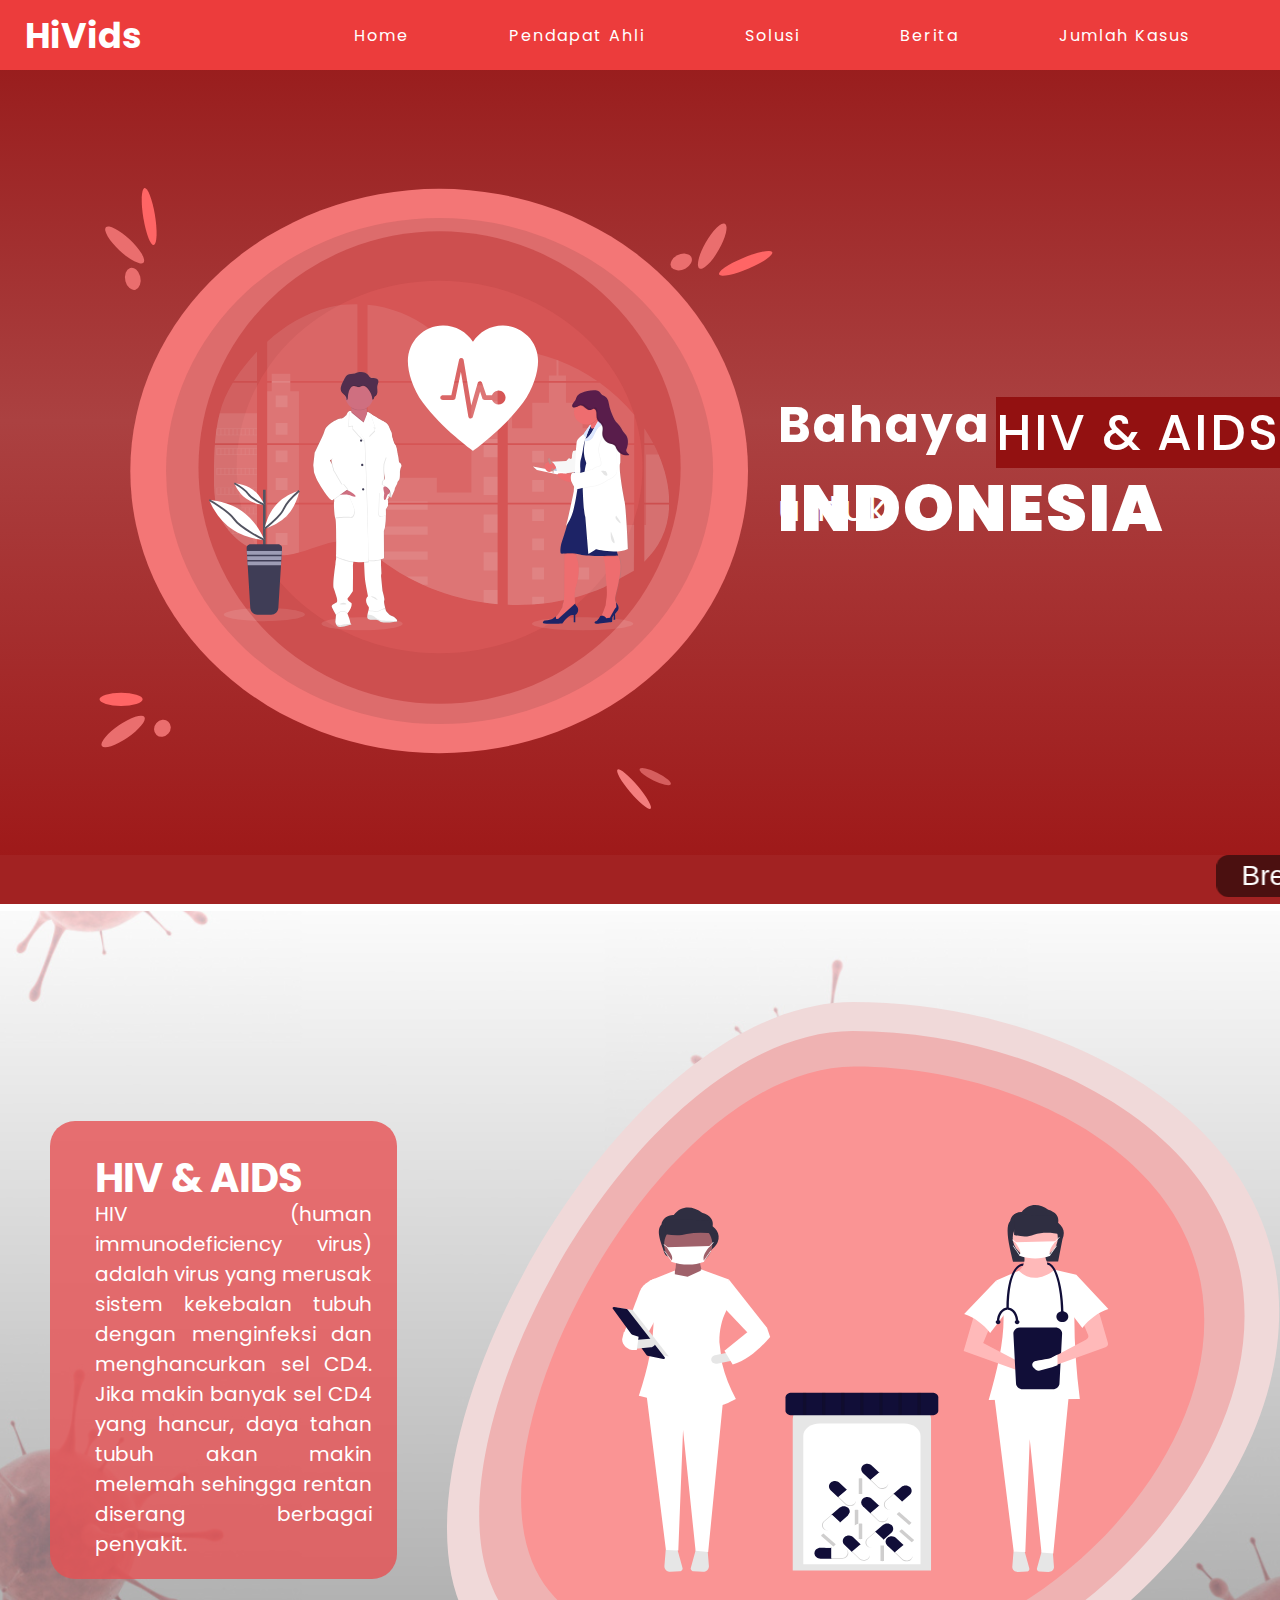
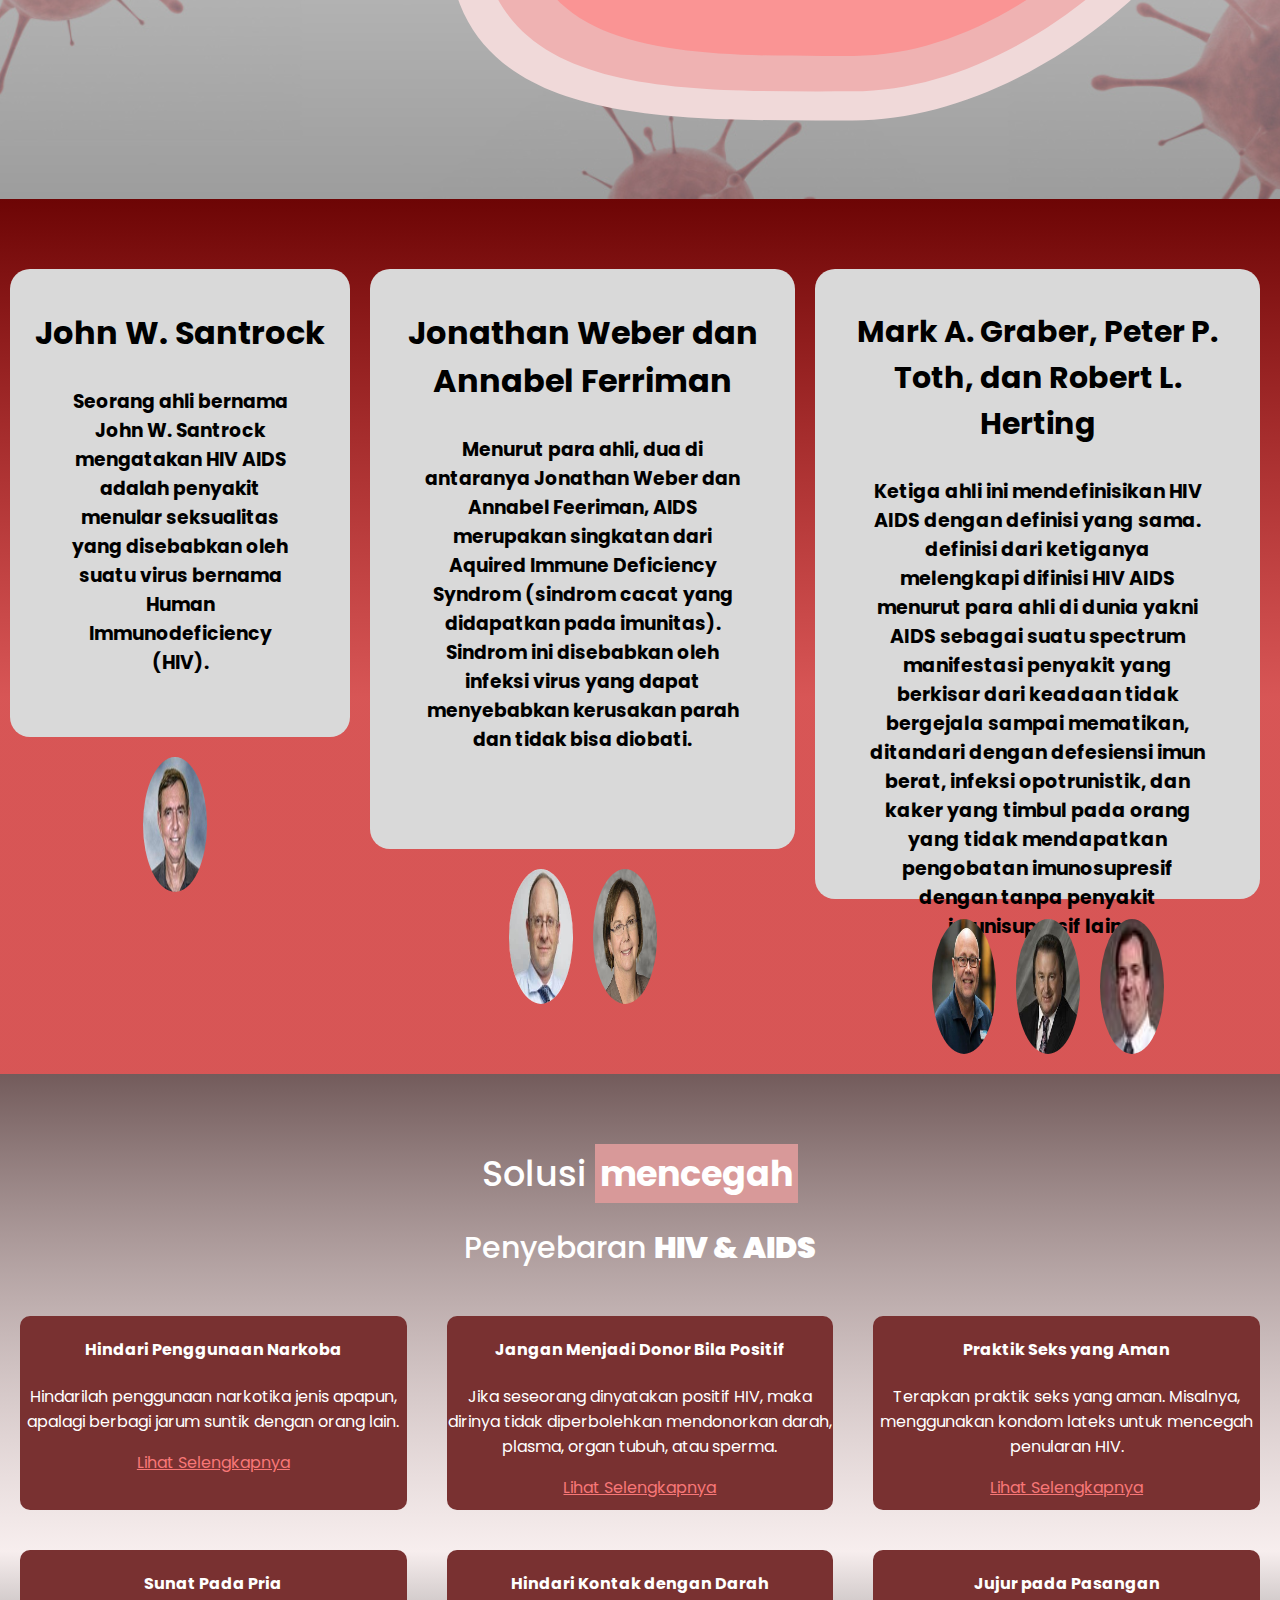
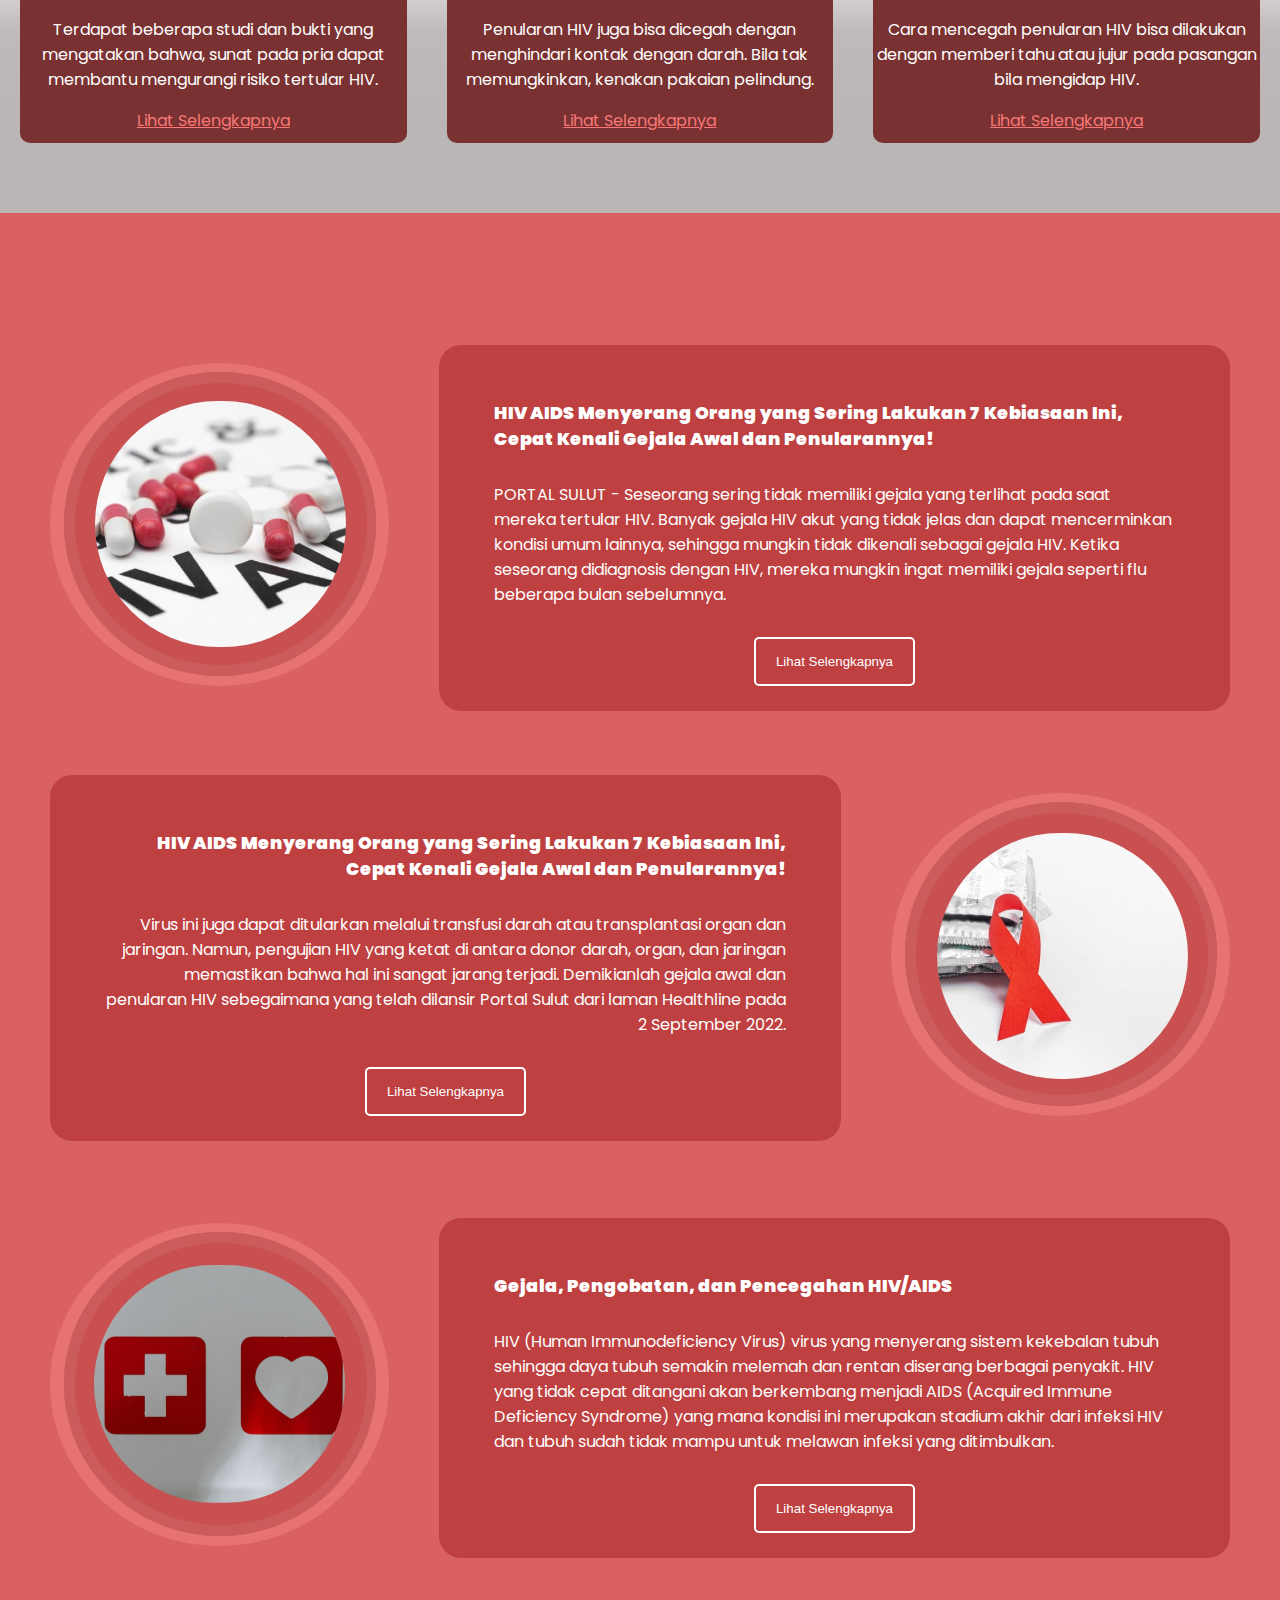
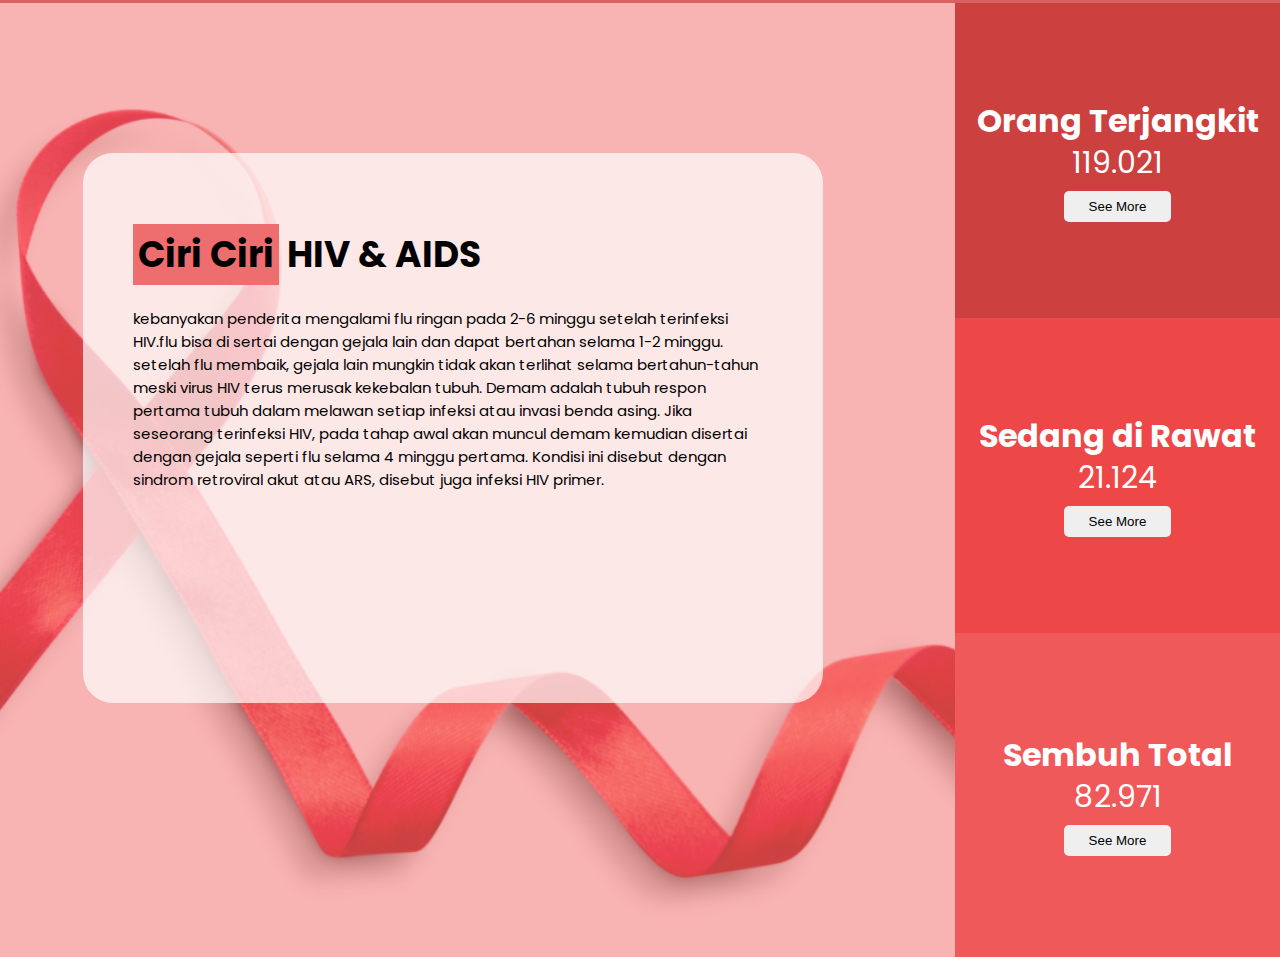
<file: index.html>
<!DOCTYPE html>
<html lang="en">
  <head>
    <meta charset="UTF-8" />
    <meta http-equiv="X-UA-Compatible" content="IE=edge" />
    <meta name="viewport" content="width=device-width, initial-scale=1.0" />
    <title>Hivds</title>
    <link rel="stylesheet" href="style.css" />
    <link href='https://unpkg.com/boxicons@2.0.7/css/boxicons.min.css' rel='stylesheet'>
    <!-- Font Awesome CDN -->
    <link rel="stylesheet" href="https://cdnjs.cloudflare.com/ajax/libs/font-awesome/6.2.0/css/all.min.css" integrity="sha512-xh6O/CkQoPOWDdYTDqeRdPCVd1SpvCA9XXcUnZS2FmJNp1coAFzvtCN9BmamE+4aHK8yyUHUSCcJHgXloTyT2A==" crossorigin="anonymous" referrerpolicy="no-referrer" />
  </head>
  <body>
    <!-- Navbar Start -->
    <section id="home"></section>
    <nav>
      <div class="logo">
        <a href="index.html">HiVids</a>
      </div>
      <ul>
        <li><a href="#home">Home</a></li>
        <li><a href="#pendapat">Pendapat Ahli</a></li>
        <li><a href=#solusi>Solusi</a></li>
        <li><a href=#main1>Berita</a></li>
        <li><a href="#footer">Jumlah Kasus</a></li>
      </ul>

      <div class="menu-toggle">
            <input type="checkbox" />
            <span></span>
            <span></span>
            <span></span>
    </nav>

    <!-- Navbar End -->

    <!-- Main Start -->

    <main>
      <div class="main">
        <!-- Asset From Undraw
        Link "https://undraw.co/search/Healthy" -->
        <div class="image"><img src="asset/landing-svg.svg" alt="" /></div>
      </div>
      <div class="main-text">
        <div class="texting">
          <h1>Bahaya</h1>
          <h2><span class="active">HIV & AIDS</span></h2>
        </div>
        <p>untuk <span class="active-1">Indonesia</span></p>
      </div>
    </main>
    <!-- Main End -->

    <!-- Section Start -->

    <marquee behavior="" direction="">
      <div class="news">
        <button class="breaking"><a href="https://portalsulut.pikiran-rakyat.com/" >Breaking News</a></button>
        <p class="breaking1">HIV AIDS Menyerang Orang yang Sering Lakukan 7 Kebiasaan Ini, Cepat Kenali Gejalanya...</p>
        <button class="breakingnews"><a href="https://www.republika.co.id/berita/rhj0c5459/ratusan-warga-sumsel-positif-hivaids-per-januari-juni-2022">See More</a></button>
      </div>
    </marquee>

    <section id="main">
      <div class="text">
        <h1>HIV & AIDS</h1>
        <p>
          HIV (human immunodeficiency virus) adalah virus yang merusak sistem kekebalan tubuh dengan menginfeksi dan menghancurkan sel CD4. Jika makin banyak sel CD4 yang hancur, daya tahan tubuh akan makin melemah sehingga rentan diserang
          berbagai penyakit.
        </p>
      </div>

      <div class="img">
        <!-- Asset From Undraw
        Link :https://undraw.co/search/Healthy -->
        <img src="asset/main-svg.svg" alt="" srcset="" />
      </div>
    </section>

    <!-- Article -->

    <article id="pendapat">
      <div class="artic">
          <div class="text">
              <h1>John W. Santrock</h1>
              <h3>Seorang ahli bernama John W. Santrock mengatakan HIV AIDS adalah penyakit menular seksualitas yang disebabkan oleh suatu virus bernama Human Immunodeficiency (HIV).</h3>
          </div>
          <div class="imaga">
            <!-- Asset From Bing
            Link : https://www.bing.com/images/search?view=detailV2&ccid=WYCIcESM&id=4298511B300B6565B6009278E48E78D630262D3E&thid=OIP.WYCIcESMhFwxCb7vICEDwQAAAA&mediaurl=https%3a%2f%2fth.bing.com%2fth%2fid%2fR.59808870448c845c3109beef202103c1%3frik%3dPi0mMNZ4juR4kg%26riu%3dhttp%253a%252f%252fwww.stateofmind.it%252fwp-content%252fuploads%252f2013%252f07%252fSANTROCK-QUADRATO-300.jpg%26ehk%3da1AmjLtBlA67%252bzMh%252flzrtvRF%252fUMmdEJKk6HMKE5pJ5w%253d%26risl%3d%26pid%3dImgRaw%26r%3d0&exph=300&expw=300&q=John+W.+Santrock&simid=607988660298258826&FORM=IRPRST&ck=7B27BC230A8A480CFA321E4F34880E63&selectedIndex=0&ajaxhist=0&ajaxserp=0 -->
              <img src="asset/John W. Santrock.jpg" alt="" srcset="">
          </div>
      </div>
      <div class="artic2">
          <div class="text">
              <h1>Jonathan Weber dan Annabel Ferriman</h1>
              <h3>Menurut para ahli, dua di antaranya Jonathan Weber dan Annabel Feeriman, AIDS merupakan singkatan dari Aquired Immune Deficiency Syndrom (sindrom cacat yang didapatkan pada imunitas). Sindrom ini disebabkan oleh infeksi virus yang dapat menyebabkan kerusakan parah dan tidak bisa diobati.</h3>
          </div>
          <div class="imaga">
            <!-- Asset From Bing
            Link : https://www.bing.com/images/search?view=detailV2&ccid=a8haIu0L&id=6A77FDC83F041DB5B667764D065D6CB843186CA2&thid=OIP.a8haIu0Lui88jkAFTwo6TwAAAA&mediaurl=https%3a%2f%2fd1k13df5m14swc.cloudfront.net%2fphotos%2fDr-Jonathan-Weber-DPM-254443-circle_large__v1__.png&exph=216&expw=216&q=Jonathan+Weber&simid=608043833436540487&FORM=IRPRST&ck=5D4A9F7098C279A7556A4AAD344357A2&selectedIndex=29&ajaxhist=0&ajaxserp=0 -->
              <img src="asset/Jonathan Weber.jpg" alt="Jonathan Weber" srcset="">
              <!-- Asset From Bing
                Link :https://www.bing.com/images/search?view=detailV2&ccid=2gl9qSwM&id=7F40529127689C6E268FD83C404E3EE8535E3DCA&thid=OIP.2gl9qSwMst3ETfvQdoVNigAAAA&mediaurl=https%3A%2F%2Fcache.legacy.net%2Flegacy%2Fimages%2Fcobrands%2Ftheday%2Fphotos%2Fd00726968_20170614.jpgx%3Fw%3D389%26h%3D500%26option%3D3&exph=500&expw=389&q=Annabel+Ferriman+&simid=608048076874671621&form=IRPRST&ck=16882F927DC4C1303EC0DF6772DAE4E8&selectedindex=26&ajaxhist=0&ajaxserp=0&pivotparams=insightsToken%3Dccid_x8zhWGeP*cp_1BE7C1AEBF1F7C5FF7B3288C616B747A*mid_154977AA55CC20D782B1907C3A56CCBCCA5D49CA*simid_608019420843940773*thid_OIP.x8zhWGePcau-ynuG7XI3dwDeEs&vt=0&sim=11&iss=VSI&ajaxhist=0&ajaxserp=0-->
              <img src="asset/Annabel.jpg" alt="Annabel Ferriman" srcset="">
          </div>
      </div>
      <div class="artic3">
          <div class="text">
              <h1>Mark A. Graber, Peter P. Toth, dan Robert L. Herting</h1>
              <h3>Ketiga ahli ini mendefinisikan HIV AIDS dengan definisi yang sama. definisi dari ketiganya melengkapi difinisi HIV AIDS menurut para ahli di dunia yakni AIDS sebagai suatu spectrum manifestasi penyakit yang berkisar dari keadaan tidak bergejala sampai mematikan, ditandari dengan defesiensi imun berat, infeksi opotrunistik, dan kaker yang timbul pada orang yang tidak mendapatkan pengobatan imunosupresif dengan tanpa penyakit imunisupresif lain.</h3>
          </div>
          <div class="imaga">
              <!-- Asset From Bing
                Link : https://www.bing.com/images/search?view=detailV2&ccid=Pe0N%2b9X3&id=F23B00EE70917081DB65CBC5E9B49DE1C5A802EA&thid=OIP.Pe0N-9X3boz63TqXjveAmQHaE8&mediaurl=https%3a%2f%2fwww.klinik-impuls.ch%2fde%2fcache%2ffile%2fBEE5B5C3-A7C4-4579-BC3908B15F72D120_medium.jpg&exph=500&expw=750&q=Mark+A.+Graber%2c&simid=608037103230014308&FORM=IRPRST&ck=60E8A683825DA0FCCBD1FD65316BADFC&selectedIndex=15&ajaxhist=0&ajaxserp=0 -->
              <img src="asset/Mark A. Graber.jpg" alt="Mark A. Graber" srcset="">
              <!-- Asset From Bing
              Link : https://www.bing.com/images/search?view=detailV2&ccid=vvG%2fXI2R&id=005223275A6330B9956FF07285727B826A2C873F&thid=OIP.vvG_XI2RaXQ6qYoBgdukJgAAAA&mediaurl=https%3a%2f%2fmedia.primeinc.org%2fimages%2fbios%2fjktoth92743.jpg&exph=600&expw=400&q=Peter+P.+Toth&simid=608011359191767854&FORM=IRPRST&ck=C571CD60CF7DC160267470255737625E&selectedIndex=0&ajaxhist=0&ajaxserp=0 -->
              <img src="asset/Peter P. Toth.jpg" alt="Peter P. Toth" srcset="">
              <!-- Asset From Bing
              Link : https://www.bing.com/images/search?view=detailV2&ccid=PNmRQNZ0&id=1DF20BCC58AD070710E93E0ABEDDB4037565ABBD&thid=OIP.PNmRQNZ0tLXsmsysBKvzRAAAAA&mediaurl=https%3a%2f%2fdoximity-res.cloudinary.com%2fimage%2fupload%2ft_public_profile_photo_320x320%2fxookrisjmcpfdpknzemi.jpg&exph=320&expw=320&q=Robert+L.+Herting&simid=608046088307756817&FORM=IRPRST&ck=2B6B9B476E9CED2AC09692CCC7C6FF45&selectedIndex=0&ajaxhist=0&ajaxserp=0 -->
              <img src="asset/Robert L. Herting.jpg" alt="Robert L. Herting" srcset="">
          </div>
      </div>
     </article>

    <!-- Article End -->

    <!-- Section Solusi -->
     <section id="solusi">
      <h1>Solusi <span class="active">mencegah</span></h1>
      <h2>Penyebaran <span class="active">HIV & AIDS</span></h2>
      <div class="solusi-line1">
        <div class="box-1">
          <!-- Icon From Fontawesome -->
          <i class="fas fa-cannabis"></i>
          <h4>Hindari Penggunaan Narkoba</h4>
          <p>Hindarilah penggunaan narkotika jenis apapun, apalagi berbagi jarum suntik dengan orang lain. 
          </p>
          <a href="#">Lihat Selengkapnya</a>
        </div>
        <div class="box-1">
          <!-- Icon From Fontawesome -->
          <i class="fas fa-vial"></i>
          <h4>Jangan Menjadi Donor Bila Positif</h4>
          <p>Jika seseorang dinyatakan positif HIV, maka dirinya tidak diperbolehkan mendonorkan darah, plasma, organ tubuh, atau sperma.
          </p>
          <a href="#">Lihat Selengkapnya</a>
        </div>
        <div class="box-1">
          <!-- Icon From Fontawesome -->
          <i class="fas fa-people-arrows"></i>
          <h4>Praktik Seks yang Aman</h4>
          <p>Terapkan praktik seks yang aman. Misalnya, menggunakan kondom lateks untuk mencegah penularan HIV.  
          </p>
          <a href="#">Lihat Selengkapnya</a>
        </div>
      </div>
      <div class="solusi-line2">
        <div class="box-2">
          <!-- Icon From Fontawesome -->
          <i class="fas fa-male"></i>
          <h4> Sunat Pada Pria</h4>
          <p>Terdapat beberapa studi dan bukti yang mengatakan bahwa, sunat pada pria dapat membantu mengurangi risiko tertular HIV.
          </p>
          <a href="#">Lihat Selengkapnya</a>
        </div>
        <div class="box-2">
          <!-- Icon From Fontawesome -->
          <i class="fas fa-exclamation-circle"></i>
          <h4>Hindari Kontak dengan Darah</h4>
          <p>Penularan HIV juga bisa dicegah dengan menghindari kontak dengan darah. Bila tak memungkinkan, kenakan pakaian pelindung.
          </p>
          <a href="#">Lihat Selengkapnya</a>
        </div>
        <div class="box-2">
          <!-- Icon From Fontawesome -->
          <i class="fa-sharp fa-solid fa-children"></i>
          <h4>Jujur pada Pasangan</h4>
          <p>Cara mencegah penularan HIV bisa dilakukan dengan memberi tahu atau jujur pada pasangan bila mengidap HIV. 
          </p>
          <a href="#">Lihat Selengkapnya</a>
        </div>
      </div>
     </section>
    <!-- Section End -->


    <section id="main1">
      <div class="berita-1">
        <div class="image">
          <!-- Asset From detik.com
          Link : https://akcdn.detik.net.id/community/media/visual/2016/12/01/b89a3ada-8ff2-468c-8031-704f4089576d_169.jpg?w=700&q=90 -->
          <img src="asset/berita-1.svg" alt="" />
        </div>
        <div class="text">
          <h3>HIV AIDS Menyerang Orang yang Sering Lakukan 7 Kebiasaan Ini, Cepat Kenali Gejala Awal dan Penularannya!</h3>
          <p>
            PORTAL SULUT - Seseorang sering tidak memiliki gejala yang terlihat pada saat mereka tertular HIV. Banyak gejala HIV akut yang tidak jelas dan dapat mencerminkan kondisi umum lainnya, sehingga mungkin tidak dikenali sebagai
            gejala HIV. Ketika seseorang didiagnosis dengan HIV, mereka mungkin ingat memiliki gejala seperti flu beberapa bulan sebelumnya.
          </p>
          <div class="button">
              <center> <a href="https://health.detik.com/berita-detikhealth/d-6269295/kenali-beda-hiv-vs-aids-kerap-disamakan-dikira-sepaket-tak-terpisahkan"><button>Lihat Selengkapnya</button></a></center>
        </div>
        </div>
      </div>
      <div class="berita-2">
        <div class="text">
          <h3>HIV AIDS Menyerang Orang yang Sering Lakukan 7 Kebiasaan Ini, Cepat Kenali Gejala Awal dan Penularannya!</h3>
          <p>
            Virus ini juga dapat ditularkan melalui transfusi darah atau transplantasi organ dan jaringan. Namun, pengujian HIV yang ketat di antara donor darah, organ, dan jaringan memastikan bahwa hal ini sangat jarang terjadi.
            Demikianlah gejala awal dan penularan HIV sebegaimana yang telah dilansir Portal Sulut dari laman Healthline pada 2 September 2022.
          </p>
          <div class="button">
           <center> <a href="https://www.republika.co.id/berita/rhj0c5459/ratusan-warga-sumsel-positif-hivaids-per-januari-juni-2022"><button>Lihat Selengkapnya</button></a></center>
          </div>
        </div>
        <div class="image">
          <!-- Asset From republika.co.id
          Link : https://static.republika.co.id/uploads/images/inpicture_slide/hiv-aids-ilustrasi-_191201222212-972.jpg -->
          <img src="asset/berita-2.svg" alt="" />
        </div>
      </div>
      <div class="berita-3">
        <div class="image">
          <!-- Asset From rs-soewandhi
          Link : https://rs-soewandhi.surabaya.go.id/wp-content/uploads/2021/12/hiv.jpg -->
          <img src="asset/berita-3.svg" alt="" />
        </div>
        <div class="text">
          <h3>Gejala, Pengobatan, dan Pencegahan HIV/AIDS</h3>
          <p>
            HIV (Human Immunodeficiency Virus) virus yang menyerang sistem kekebalan tubuh sehingga daya tubuh semakin melemah dan rentan diserang berbagai penyakit. HIV yang tidak cepat ditangani akan berkembang menjadi AIDS (Acquired
            Immune Deficiency Syndrome) yang mana kondisi ini merupakan stadium akhir dari infeksi HIV dan tubuh sudah tidak mampu untuk melawan infeksi yang ditimbulkan. 
        </p>
        <div class="button">
          <center>  <a href="https://rs-soewandhi.surabaya.go.id/gejala-pengobatan-dan-pencegahan-hiv-aids/"><button>Lihat Selengkapnya</button></a></center>
        </div>
      </div>
    </section>

    <!-- Footer Start -->
    <section id="footer"></section>
    <footer>
      <div class="foot">
        <div class="foot-text">
          <h1><span class="active">Ciri Ciri</span> HIV & AIDS</h1>
          <p>
            kebanyakan penderita mengalami flu ringan pada 2-6 minggu setelah terinfeksi HIV.flu bisa di sertai dengan gejala lain dan dapat bertahan selama 1-2 minggu. setelah flu membaik, gejala lain mungkin tidak akan terlihat selama
            bertahun-tahun meski virus HIV terus merusak kekebalan tubuh.
            Demam adalah tubuh respon pertama tubuh dalam melawan setiap infeksi atau invasi benda asing. Jika seseorang terinfeksi HIV, pada tahap awal akan muncul demam kemudian disertai dengan gejala seperti flu selama 4 minggu pertama. Kondisi ini disebut dengan sindrom retroviral akut atau ARS, disebut juga infeksi HIV primer.
          </p>
        </div>
        <div class="foot-kasus">
          <div class="terjangkit">
            <h1>Orang Terjangkit</h1>
            <p>119.021</p>
            <button>See More</button>
          </div>
          <div class="dirawat">
            <h1>Sedang di Rawat</h1>
            <p>21.124</p>
            <button>See More</button>
          </div>
          <div class="sembuh">
            <h1>Sembuh Total</h1>
            <p>82.971</p>
            <button>See More</button>
          </div>
        </div>
      </div>
    </footer>

    <!-- Footer End -->
    <script src="script.js"></script>
  </body>
</html>
</file>
<file: style.css>
/* Import Font */
@import url("https://fonts.googleapis.com/css2?family=Poppins:ital,wght@0,100;0,200;0,300;0,400;0,500;0,600;0,700;0,800;0,900;1,700&display=swap");

html {
  scroll-behavior: smooth;
}

body {
  padding: 0;
  margin: 0;
  overflow-x: hidden;
  font-family: "Poppins", "Sans-Serif";
}

/* Navbar Start */

nav {
  position: fixed;
  justify-content: space-between;
  align-items: center;
  width: 100vw;
  display: flex;
  height: 70px;
  background: #ec3c3c;
}

.hidden {
  background: rgba(236, 60, 60, 0.5);
}

nav ul {
  display: flex;
  margin-right: 20px;
  list-style: none;
}

nav ul li {
  margin-right: 40px;
}

nav ul li a {
  text-decoration: none;
  letter-spacing: 2px;
  color: #fff;
  padding: 10px 30px;
  position: relative;
  overflow-x: hidden;
  transform: color 1s;
  z-index: 2;
}

nav ul li a:hover {
  color: #ec3c3c;
}

nav ul li a:before {
  content: "";
  position: absolute;
  bottom: 0;
  left: 0;
  width: 0;
  height: 100%;
  background: #fff;
  overflow-x: hidden;
  z-index: -1;
  transition: 0.5s;
  border-radius: 50px;
}

nav ul li a:hover::before {
  width: 100%;
}

nav .logo img {
  width: 5vw;
  height: 5vw;
}

.logo {
  font-size: 35px;
  font-weight: bold;
  margin-left: 25px;
}

.logo a {
  text-decoration: none;
  color: #fff;
}

/* Navbar End */

/* Main Start */

main {
  /* Asset From Freepik
  Link : https://www.freepik.com/free-photo/red-ribbon-with-white-background-hiv-aids-ribbon-awareness_20111984.htm#query=hiv%20aids&position=49&from_view=search */
  background-image: url(asset/backgroundnew3.svg);
  height: 95vh;
  background-position: 12px;
  display: grid;
  grid-template-columns: 1fr 1fr;
  justify-content: center;
  align-items: center;
}

.main {
  padding-top: 7vh;
}

main .image img {
  margin-left: 7vw;
  margin-top: 10vh;
  height: 70vh;
}

main .main-text {
  color: #fff;
  margin-left: 0;
  margin-bottom: -10vh;
  line-height: 0;
  letter-spacing: 2px;
}

main .main-text h2 {
  margin-left: 5px;
  font-size: 50px;
}

main .main-text p {
  font-size: 35px;
}

main .main-text .texting {
  display: flex;
}

main .main-text .texting h1 {
  font-size: 50px;
}

main .main-text h2:hover {
  transform: scale(1.1);
  margin-left: 25px;
  transition: all 0.3s ease-in;
}

main .main-text .active {
  background: #931111;
}

main .main-text .active-1 {
  font-weight: 900;
  font-size: 65px;
  text-transform: uppercase;
}

.news {
  display: flex;
  justify-content: space-around;
  align-items: center;
}

marquee {
  background: #a22222;
  padding-bottom: 7px;
}

.news p {
  font-size: 25px;
  color: #fff;
  margin: 0 15px;
}

.news .breaking {
  background: #4b1010;
  border-radius: 12px;
  padding: 5px 25px;
}

.news .breakingnews {
  background: #e24848;
  border-radius: 12px;
  padding: 5px 25px;
}

.news button {
  border: none;
}

.news a {
  font-size: 28px;
  color: #fff;
  text-decoration: none;
}

/* Main End */

/* Article Start */

article {
  display: grid;
  grid-template-columns: 350px 1fr 1fr;
  background-image: url(asset/bg-article.svg);
}

article .artic .text {
  background-color: #d9d9d9;
  padding: 0px 20px 30px 20px;
  border-radius: 20px;
  margin-left: 10px;
}

article .artic .text h1 {
  text-align: center;
  margin-top: 70px;
  padding-top: 40px;
}

article .artic .text h3 {
  text-align: center;
  color: #000;
}

article .artic2 .text {
  background-color: #d9d9d9;
  padding: 0px 20px 30px 20px;
  border-radius: 20px;
  margin-left: 20px;
  margin-right: 20px;
}

article .artic2 .text h1 {
  text-align: center;
  margin-top: 70px;
  padding-top: 40px;
}

article .artic2 .text h3 {
  text-align: center;
  color: #000;
}

article .artic3 .text {
  background-color: #d9d9d9;
  padding: 0px 20px 30px 20px;
  border-radius: 20px;
  margin-right: 10px;
}

article .artic3 .text h1 {
  text-align: center;
  margin-top: 70px;
  padding-top: 40px;
}

article .artic3 .text h3 {
  text-align: center;
  color: #000;
  font-size: 19px;
}

article .imaga {
  display: flex;
  justify-content: center;
  align-items: center;
}

article img {
  margin: 20px 10px;
  width: 5vw;
  height: 15vh;
  border-radius: 50%;
}

article .artic2 img:hover,
article .artic3 img:hover {
  transform: scale(1.15);
  transition: 0.5s;
  margin: 0px 20px;
}

article .artic img:hover {
  transition: 0.5s;
  transform: scale(1.15);
  margin: 0px;
  margin-top: 20px;
}

/* Article End */

/* Section Main Start */

#main {
  padding-top: 100px;
  background-image: url(asset/bg-main.svg);
  display: grid;
  grid-template-columns: 1fr 1fr;
  background-size: cover;
  justify-content: space-around;
  align-items: center;
}

#main .img img {
  margin-left: 50px;
  margin-top: -9px;
  margin-bottom: 70px;
  height: 80vh;
}

#main .text {
  margin-top: -110px;
  margin-left: 50px;
  background: rgba(230, 80, 82, 0.8);
  border-radius: 25px;
  color: #fff;
  padding-right: 25px;
  text-align: justify;
}

#main .text h1 {
  margin-left: 45px;
  font-size: 40px;
}

#main .text p {
  margin-top: -35px;
  margin-left: 45px;
  font-size: 20px;
}

/* Section Main End */

/* Section Solusi Start */

#solusi {
  padding-top: 50px;
  background-image: url(asset/bg-solusi.svg);
  background-repeat: no-repeat;
  background-size: cover;
  padding-bottom: 50px;
}

#solusi h1,
h2 {
  color: #fff;
  font-weight: 500;
  text-align: center;
}

#solusi h1 {
  font-size: 35px;
}

#solusi h2 {
  font-size: 30px;
}

#solusi h1 span.active {
  font-weight: bold;
  padding: 5px;
  background-color: #d89999;
}

#solusi h2 span.active {
  font-weight: 900;
}

#solusi .solusi-line1,
#solusi .solusi-line2 {
  display: grid;
  grid-template-columns: 1fr 1fr 1fr;
}

#solusi .solusi-line1 .box-1,
#solusi .solusi-line2 .box-2 {
  color: #fff;
  text-align: center;
  margin: 20px;
  background-color: #793131;
  padding-bottom: 10px;
  border-radius: 10px;
}

#solusi a {
  color: #f87777;
}

#solusi .solusi-line1 .box-1:hover,
#solusi .solusi-line2 .box-2:hover {
  transition: all 1s;
  margin: 0 10px;
  background-color: #cc3d3d;
  border: 4px solid #fafafa;
}

#solusi i {
  padding-top: 25px;
  font-size: 60px;
}

/* Section Solusi End */

/* Section Main 1 Start */
#main1 {
  background-color: #da6161;
}

#main1 img:hover {
  transform: rotateZ(360deg);
  transition: all 0.7s;
}

#main1 .berita-1 {
  padding-top: 100px;
}

#main1 .berita-1,
.berita-2,
.berita-3 {
  display: flex;
  justify-content: center;
  align-items: center;
}

#main1 .berita-1 .text,
.berita-3 .text {
  border-radius: 22px;
  margin-right: 50px;
  padding: 25px;
  background-color: #be4040;
}

#main1 .berita-2 .text {
  background: #be4040;
  border-radius: 22px;
  margin-left: 50px;
  padding: 25px;
}

#main1 h3 {
  font-weight: 900;
  font-size: 1.1rem;
}

#main1 img {
  margin: 50px;
}

#main1 .berita-2 h3 {
  text-align: end;
}

#main1 .berita-2 p {
  text-align: end;
}

#main1 p,
h3 {
  text-align: center;
  margin: 30px;
  color: #fff;
  text-align: left;
}

#main1 h3 {
  font-weight: 900;
  font-size: 1.1rem;
}

#main1 p {
  font-size: 1rem;
}

#main1 button {
  background-color: transparent;
  color: #fff;
  padding: 15px 20px;
  border-radius: 5px;
  border: 2px solid rgba(255, 255, 255, 1);
}

#main1 button:hover {
  transition: all 1s;
  border: none;
  background: #ff6262;
  border-radius: 5px;
}

/* Section Main1 End */

/* Footer Start */

footer {
  background: #f37676;
  /* Asset From Freepik
  Link : https://www.freepik.com/free-photo/red-ribbon-with-white-background-hiv-aids-ribbon-awareness_20111984.htm#query=hiv%20aids&position=49&from_view=search */
  background-image: url(asset/footer-svg.svg);
  background-position: top left;
  background-size: cover;
  background-repeat: no-repeat;
  color: #fff;
}

footer .foot {
  display: grid;
  grid-template-columns: 1fr 325px;
}

footer .foot .foot-text {
  width: 50vw;
  font-size: 18px;
  margin-left: 6.5vw;
  background: rgba(255, 255, 255, 0.7);
  border-radius: 30px;
  height: 50vh;
  margin-top: 150px;
  color: #000;
  padding: 50px;
}

.foot .foot-kasus p {
  font-size: 30px;
  margin: -5px;
}

.foot .foot-text span {
  padding: 5px;
  background: #ee6d6f;
}

.foot .foot-kasus button {
  margin-top: 10px;
}

.foot .foot-kasus h1 {
  margin-bottom: 0px;
}

.foot .foot-kasus .terjangkit {
  display: flex;
  flex-direction: column;
  justify-content: center;
  align-items: center;
  background: #cd4040;
  height: 35vh;
}

.foot .foot-kasus .dirawat {
  display: flex;
  flex-direction: column;
  justify-content: center;
  align-items: center;
  background: #ee4747;
  height: 35vh;
}

.foot .foot-kasus .sembuh {
  display: flex;
  flex-direction: column;
  justify-content: center;
  align-items: center;
  background: #f05959;
  height: 36vh;
}

footer button {
  border: none;
  padding: 8px 25px;
  border-radius: 5px;
  margin-bottom: 25px;
}

footer button:hover {
  border: 2px solid #fff;
  color: #fff;
  background: transparent;
  transition: all 0.5s;
}

/* Footer End */

/* Toogle Start */

.menu-toggle {
  display: none;
  flex-direction: column;
  height: 20px;
  justify-content: space-between;
  position: relative;
}

.menu-toggle input {
  position: absolute;
  top: 3px;
  left: -20px;
  width: 50px;
  height: 28px;
  opacity: 0;
  cursor: pointer;
  z-index: 5;
}

.menu-toggle span {
  display: block;
  width: 28px;
  height: 3px;
  background-color: white;
  border-radius: 3px;
  margin-right: 25px;
  transition: all 0.5s;
  z-index: 3;
}

.menu-toggle span:nth-child(2) {
  transform-origin: 0 0;
}

.menu-toggle span:nth-child(4) {
  transform-origin: 0 100%;
}

.menu-toggle input:checked ~ span:nth-child(2) {
  background-color: white;
  transform: rotate(45deg);
}

.menu-toggle input:checked ~ span:nth-child(4) {
  background-color: white;
  transform: rotate(-45deg);
  margin-top: 5px;
}

.menu-toggle input:checked ~ span:nth-child(3) {
  opacity: 0;
  transform: scale(0);
}

/* Toogle End */

@media screen and (min-width: 1440px) {
  article .artic2 .text {
    background-color: #d9d9d9;
    padding: 0px 20px 30px 20px;
    border-radius: 20px;
    margin-left: 20px;
    margin-right: 20px;
    height: 550px;
  }
  article .artic3 .text {
    background-color: #d9d9d9;
    padding: 0px 20px 30px 20px;
    border-radius: 20px;
    margin-left: 0px;
    margin-right: 20px;
    height: 600px;
  }
  article .artic1 .text {
    background-color: #d9d9d9;
    padding: 0px 20px 30px 20px;
    border-radius: 20px;
    margin-left: 20px;
    margin-right: 20px;
    height: 450px;
  }
  article .artic2 .text h3 {
    text-align: center;
    color: #000;
    font-size: 22px;
  }
  #main1 {
    padding-bottom: 80px;
  }
  #solusi {
    padding-bottom: 80px;
  }
  #main1 p,
  h3 {
    text-align: center;
    margin: 30px;
    color: #fff;
    text-align: left;
    font-size: 20px;
  }
}

@media screen and (max-width: 1439px) {
  article .artic2 .text {
    background-color: #d9d9d9;
    padding: 0px 20px 30px 20px;
    border-radius: 20px;
    margin-left: 20px;
    margin-right: 20px;
    height: 550px;
    font-size: 19px;
  }
  article .artic3 .text {
    background-color: #d9d9d9;
    padding: 0px 20px 30px 20px;
    border-radius: 20px;
    margin-left: 0px;
    margin-right: 20px;
    height: 600px;
    font-size: 17.5px;
  }
  article .artic1 .text {
    background-color: #d9d9d9;
    padding: 0px 20px 30px 20px;
    border-radius: 20px;
    margin-left: 20px;
    margin-right: 20px;
    height: 450px;
  }
}

/* Custom */
@media screen and (max-width: 1280px) {
  .foot .foot-text p {
    font-size: 15px;
  }
  article .artic2 .text {
    background-color: #d9d9d9;
    padding: 0px 20px 30px 20px;
    border-radius: 20px;
    margin-left: 20px;
    margin-right: 20px;
    font-size: 16px;
  }
  article .artic3 .text {
    background-color: #d9d9d9;
    padding: 0px 20px 30px 20px;
    border-radius: 20px;
    margin-left: 0px;
    margin-right: 20px;
    height: 600px;
    font-size: 15px;
  }
}

/* LAPTOP */
@media screen and (max-width: 1024px) {
  main .main-text .active {
    background: #931111;
    font-size: 45px;
  }
  main .main-text .active-1 {
    font-weight: 900;
    font-size: 45px;
    text-transform: uppercase;
  }
  article {
    display: flex;
    flex-wrap: wrap;
    background-size: cover;
    background-repeat: no-repeat;
  }
  article .artic .text {
    background-color: #d9d9d9;
    padding: 0px 20px 30px 20px;
  }
  article .artic2 .text {
    background-color: #d9d9d9;
    padding: 0px 20px 30px 20px;
    height: 30vh;
  }
  article .artic3 .text {
    background-color: #d9d9d9;
    padding: 0px 20px 30px 20px;
    height: 40vh;
  }
  article img {
    margin: 20px 10px;
    width: 15vw;
    height: 20vw;
    border-radius: 50%;
  }
  #main1 .berita-1 .text,
  .berita-3 .text {
    border-radius: 22px;
    margin-right: 10px;
    margin-bottom: 20px;
    padding: 5px;
    background-color: #be4040;
  }
  #main1 .berita-2 .text {
    background-color: #be4040;
    border-radius: 22px;
    margin-left: 10px;
    padding: 5px;
  }
  footer .foot .foot-text {
    margin-left: 4vw;
  }
  nav ul li a {
    text-decoration: none;
    letter-spacing: 2px;
    color: #fff;
    padding: 10px;
    position: relative;
    overflow-x: hidden;
    transform: color 1s;
    z-index: 2;
  }
  .foot .foot-text p {
    font-size: 15px;
  }
  main .main-text .texting h1 {
    font-size: 35px;
    margin-top: 40px;
  }
  #main .img img {
    margin-left: 50px;
    margin-top: 30px;
    margin-bottom: 70px;
    height: 60vh;
  }
}

/* Custom */
@media screen and (width: 1000px) {
  .foot .foot-text p {
    font-size: 12px;
  }
}

/* Custom */
@media screen and (max-width: 915px) {
  nav ul li {
    margin-right: 30px;
  }
  #main .img img {
    margin-left: 50px;
    margin-top: 30px;
    margin-bottom: 70px;
    height: 30vh;
  }
  main {
    display: flex;
    flex-direction: column;
    flex-direction: column-reverse;
  }
  main .image img {
    margin-left: 0;
    margin-top: 10vh;
    height: 50vh;
  }
  footer .foot {
    display: grid;
    grid-template-columns: 1fr 1fr;
  }
  footer .foot .foot-text {
    margin-right: 50px;
    height: 60vh;
  }
  .foot .foot-text p {
    font-size: 25px;
  }
  .foot .foot-kasus h1 {
    font-size: 25px;
    margin-bottom: 0px;
  }
  #main .text p {
    margin-top: -35px;
    margin-left: 45px;
    font-size: 20px;
    text-align: start;
  }
}

/* TABLET - LAPTOP */
@media screen and (max-width: 867px) {
  nav ul li {
    margin-right: 0px;
  }

  main {
    background-image: url(asset/backgroundnew3.svg);
    height: 80vh;
    background-position: 12px;
    display: flex;
    flex-wrap: wrap;
    justify-content: center;
    align-items: center;
  }

  .main {
    padding-top: 7vh;
  }

  main .image img {
    margin-left: 0vw;
    margin-top: 0;
    height: 50vw;
  }

  main .main-text {
    color: #fff;
    margin-left: 0px;
    margin-bottom: 0;
    line-height: 0;
    letter-spacing: 2px;
  }

  main .main-text h2 {
    margin-left: 5px;
    font-size: 50px;
  }

  main .main-text p {
    font-size: 50px;
  }

  main .main-text .texting {
    display: flex;
    justify-content: center;
    align-items: center;
  }

  main .main-text .texting h1 {
    font-size: 50px;
  }

  main .main-text h2:hover {
    transform: scale(1.1);
    margin-left: 25px;
    transition: all 0.3s ease-in;
  }

  main .main-text .active {
    font-size: 65px;
    background: #931111;
  }

  main .main-text .active-1 {
    font-weight: 900;
    font-size: 65px;
    text-transform: uppercase;
  }

  .news {
    display: flex;
    justify-content: space-around;
    align-items: center;
  }

  marquee {
    background: #a22222;
  }

  .news p {
    font-size: 25px;
    color: #fff;
    margin: 0 15px;
  }

  .news .breaking {
    background: #4b1010;
    border-radius: 12px;
    padding: 5px 25px;
  }

  .news .breakingnews {
    background: #e24848;
    border-radius: 12px;
    padding: 5px 25px;
  }

  .news button {
    border: none;
  }

  .news a {
    font-size: 28px;
    color: #fff;
    text-decoration: none;
  }

  #main {
    padding-top: 100px;
    background-image: url(asset/bg-main.svg);
    display: flex;
    flex-wrap: wrap;
    background-repeat: no-repeat;
    background-size: cover;
    justify-content: space-around;
    align-items: center;
  }

  #main .img img {
    margin-left: 0px;
    margin-top: 30px;
    margin-bottom: 70px;
    height: 50vw;
  }

  #main .text {
    margin-top: 5vh;
    margin-left: 0px;
    background: rgba(230, 80, 82, 0.8);
    border-radius: 25px;
    color: #fff;
    padding-right: 25px;
    text-align: justify;
  }

  #main .text h1 {
    margin-left: 45px;
    font-size: 40px;
  }

  #main .text p {
    margin-left: 45px;
    font-size: 20px;
  }

  footer {
    background: #f37676;
    background-image: url(asset/footer-svg.svg);
    background-position: top left;
    background-size: cover;
    background-repeat: no-repeat;
  }

  footer .foot {
    display: flex;
    flex-wrap: wrap;
  }

  footer .foot .foot-text {
    width: 75vw;
    font-size: 25px;
    margin-left: 2vw;
    background: rgba(255, 255, 255, 0.7);
    border-radius: 30px;
    height: 35vh;
    margin-top: 135px;
    padding: 20px;
    margin-left: 10vw;
  }

  .foot .foot-text p {
    font-size: 15px;
  }

  .foot .foot-text span {
    padding: 5px;
    background: #ee6d6f;
  }

  .foot .foot-kasus {
    display: flex;
    color: #fff;
    flex-wrap: wrap;
    justify-content: center;
    align-items: center;
  }

  .foot .foot-kasus .terjangkit {
    display: flex;
    flex-direction: column;
    justify-content: center;
    align-items: center;
    background: #e45959;
    margin-right: 10px;
    margin-top: 60px;
    height: 25vh;
    width: 45vw;
  }

  .foot .foot-kasus .dirawat {
    display: flex;
    flex-direction: column;
    justify-content: center;
    align-items: center;
    background: #e46363;
    margin-top: 5vh;
    height: 25vh;
    margin-left: 10px;
    width: 45vw;
  }

  .foot .foot-kasus .sembuh {
    display: flex;
    flex-direction: column;
    justify-content: center;
    align-items: center;
    background: #f88383;
    margin-top: 5vh;
    height: 25vh;
    width: 50vw;
    margin-bottom: 50px;
  }

  footer button {
    border: none;
    padding: 8px 25px;
    border-radius: 5px;
    margin-bottom: 25px;
  }
  #solusi {
    background-size: cover;
  }
}

/* LAYAR CUSTOM */
@media screen and (max-width: 768px) {
  nav ul li a {
    text-decoration: none;
    letter-spacing: 2px;
    color: #fff;
    padding: 10px;
    position: relative;
    overflow-x: hidden;
    transform: color 1s;
    z-index: 2;
  }
  #main1 img {
    margin: 50px;
    width: 35vw;
  }
  #main1 .berita-1 .text,
  .berita-3 .text {
    border-radius: 22px;
    margin-right: 10px;
    margin-bottom: 30px;
    padding: 5px;
    background-color: #be2020;
  }
  #main1 .berita-2 .text {
    background: #c44f4f;
    border-radius: 22px;
    margin-left: 10px;
    padding: 5px;
    margin-bottom: 20px;
  }
  #solusi {
    background-size: cover;
  }
  #solusi .solusi-line1,
  #solusi .solusi-line2 {
    display: grid;
    grid-template-columns: 1fr 1fr 1fr;
    justify-content: center;
  }
  #main1 button {
    background-color: transparent;
    color: #fff;
    padding: 15px 20px;
    border-radius: 5px;
    border: 2px solid rgba(255, 255, 255, 1);
  }
  #main1 button:hover {
    transition: all 1s;
    border: none;
    background: #ff6262;
    border-radius: 5px;
  }
  main {
    background-image: url(asset/backgroundnew3.svg);
    height: 100vh;
    background-position: 12px;
    display: flex;
    flex-wrap: wrap;
    justify-content: center;
    align-items: center;
    padding-bottom: 100px;
  }
  footer .foot .foot-text h1 {
    font-size: 25px;
  }
  footer .foot .foot-text p {
    font-size: 13px;
  }
  footer .foot .foot-kasus .dirawat {
    margin-top: 6vh;
  }
  article .artic2 .text {
    background-color: #d9d9d9;
    padding: 0px 20px 30px 20px;
    height: 30vh;
  }
  article .artic3 .text {
    background-color: #d9d9d9;
    margin-left: 20px;
    height: 40vh;
  }
}

/* Layar HP - TABLET */
@media screen and (max-width: 576px) {
  .menu-toggle {
    display: flex;
  }
  .menu-toggle input {
    position: absolute;
    top: -5px;
    left: -12px;
    width: 30px;
    height: 28px;
    opacity: 0;
    cursor: pointer;
    z-index: 5;
  }
  nav ul {
    margin: 0px;
    position: absolute;
    right: 0;
    top: 0;
    justify-content: space-evenly;
    height: 60vh;
    width: 100%;
    flex-direction: column;
    align-items: center;
    background: #c44f4f;
    z-index: 3;
    transform: translateY(-100%);
    transition: all 1s;
    opacity: 0;
  }
  nav ul.slider {
    opacity: 1;
    transform: translateY(0);
  }
  main {
    display: flex;
    flex-wrap: wrap-reverse;
    justify-content: center;
    align-items: center;
    height: 85vh;
  }
  main .main-text .active {
    font-size: 35px;
    background: #931111;
  }
  main .main-text {
    color: #fff;
    margin-left: 0px;
    margin-bottom: -20vh;
    line-height: 0;
    letter-spacing: 2px;
  }
  main .image img {
    margin-left: 0px;
    margin-top: 100px;
    height: 35vh;
  }
  main .main-text .texting h1 {
    font-size: 30px;
    margin-bottom: 40px;
  }
  main .main-text h2 {
    margin-left: 5px;
    font-size: 25px;
  }
  main .main-text .active-1 {
    font-weight: 900;
    font-size: 35px;
    text-transform: uppercase;
  }
  main .main-text p {
    font-size: 35px;
    margin-left: 2vw;
  }
  article {
    display: flex;
    flex-direction: column;
    background-repeat: no-repeat;
    background-size: cover;
  }
  article .artic .text h1,
  .artic2 .text h1,
  .artic3 .text h1 {
    text-align: center;
    margin-top: 100px;
  }
  article .artic .text h3,
  .artic2 .text h3,
  .artic3 .text h3 {
    color: #000;
    font-size: 15px;
  }
  article img {
    margin: 20px 10px;
    width: 25vw;
    height: 15vh;
    border-radius: 50%;
  }
  article .artic .text,
  .artic2 .text,
  .artic3 .text {
    background-color: #d9d9d9;
    padding: 0px 20px 30px 20px;
    margin: 0 20px;
  }
  #main {
    background-image: url(asset/bg-main.svg);
    background-size: cover;
    display: flex;
    flex-wrap: wrap;
    height: 80vh;
    justify-content: space-around;
    align-items: center;
  }
  #main .img img {
    margin-top: 0px;
    margin-bottom: 70px;
    height: 35vh;
    margin-left: 0px;
  }
  #main .text {
    background: rgba(230, 80, 82, 0.8);
    border-radius: 25px;
    color: #fff;
    margin-top: -85px;
    margin-left: 5px;
    margin-right: 5px;
    padding-right: 25px;
    text-align: justify;
  }
  #solusi {
    background-size: cover;
  }
  #solusi .solusi-line1,
  #solusi .solusi-line2 {
    display: grid;
    grid-template-columns: 1fr;
  }
  #main .text h1 {
    margin-left: 45px;
    font-size: 20px;
    margin-bottom: 40px;
  }
  #main .text p {
    margin-left: 45px;
    font-size: 15px;
  }
  footer .foot {
    display: flex;
    flex-wrap: wrap;
    align-items: center;
    justify-content: center;
  }
  footer .foot .foot-text {
    width: 60vw;
    font-size: 15px;
    margin-left: 10vw;
    background: rgba(255, 255, 255, 0.7);
    border-radius: 30px;
    margin-top: 50px;
    padding: 80px 50px;
  }
  footer .foot .foot-text h1 {
    font-size: 20px;
    margin-top: -20px;
  }
  footer .foot .foot-text p {
    font-size: 11.2px;
  }
  footer .foot .foot-kasus {
    margin-top: 100px;
    width: 100vw;
  }
  .foot .foot-kasus .terjangkit {
    display: flex;
    flex-direction: column;
    justify-content: center;
    align-items: center;
    background: #e45959;
    margin-right: 0;
    margin-top: 60px;
    height: 25vh;
    margin-bottom: 2vh;
    width: 100vw;
  }
  .foot .foot-kasus .dirawat {
    display: flex;
    flex-direction: column;
    justify-content: center;
    align-items: center;
    background: #e46363;
    margin-top: 0;
    height: 25vh;
    margin-left: 0;
    margin-bottom: 2vh;
    width: 100vw;
  }
  .foot .foot-kasus .sembuh {
    display: flex;
    flex-direction: column;
    justify-content: center;
    align-items: center;
    background: #f88383;
    margin-top: 0;
    height: 25vh;
    margin-bottom: 2vh;
    width: 100vw;
  }
  #main1 .berita-1,
  .berita-2,
  .berita-3 {
    display: flex;
    flex-wrap: wrap;
    justify-content: center;
    align-items: center;
  }

  #main1 .berita-2 {
    flex-wrap: wrap-reverse;
  }

  #main1 .berita-1 .text,
  .berita-3 .text {
    border-radius: 22px;
    margin-right: 0px;
    width: 100vw;
    padding: 10px;
    margin-bottom: 5vh;
    background-color: #be4040;
  }
  #main1 .berita-2 .text {
    background-color: #be4040;
    border-radius: 22px;
    margin-left: 0px;
    width: 100vw;
    padding: 25px;
  }
  #main1 img {
    width: 55vw;
    margin: 50px 0;
  }
  #main1 p,
  h3 {
    text-align: center;
    margin: 30px;
    color: #fff;
  }
  #main1 h3 {
    font-weight: 900;
    font-size: 15px;
  }
  #main1 p {
    font-size: 12px;
  }
  #main1 button {
    background-color: transparent;
    color: #fff;
    padding: 15px 20px;
    border-radius: 5px;
    border: 2px solid rgba(255, 255, 255, 1);
  }
  #main1 button:hover {
    transition: all 1s;
    border: none;
    background: #ff6262;
    border-radius: 5px;
  }
  #main1 .berita-1 {
    padding-top: 20px;
  }
  #main1 .berita-2 h3 {
    text-align: center;
  }
  #main1 .berita-2 p {
    text-align: center;
  }
  footer .foot .foot-kasus .dirawat {
    margin-top: 0vh;
  }
  article .artic2 .text {
    background-color: #d9d9d9;
    padding: 0px 20px 30px 20px;
    height: 45vh;
  }
  article .artic3 .text {
    background-color: #d9d9d9;
    margin-left: 20px;
    height: 70vh;
  }
  article .artic3 .text h3 {
    text-align: center;
    color: #000;
    font-size: 17px;
  }
}

/* Custom */
@media screen and (width: 425px) {
  footer .foot .foot-text h1 {
    font-size: 20px;
    margin-top: -40px;
  }
  footer .foot .foot-text p {
    font-size: 10px;
  }
  main .main-text {
    color: #fff;
    margin-left: 0px;
    margin-top: 20vh;
    margin-bottom: -30vh;
    line-height: 0;
    letter-spacing: 2px;
  }
  main .image img {
    margin-left: 0px;
    margin-top: 100px;
    height: 55vh;
  }
  article .artic2 .text {
    background-color: #d9d9d9;
    padding: 0px 20px 30px 20px;
    height: 50vh;
  }
  article .artic3 .text {
    background-color: #d9d9d9;
    margin-left: 20px;
    height: 80vh;
  }
  article .artic3 .text h3 {
    text-align: center;
    color: #000;
    font-size: 13px;
  }
}

/* Layar HP */

@media screen and (max-width: 376px) {
  .menu-toggle {
    display: flex;
  }
  .menu-toggle input {
    position: absolute;
    top: -5px;
    left: -12px;
    width: 30px;
    height: 28px;
    opacity: 0;
    cursor: pointer;
    z-index: 5;
  }
  nav ul {
    margin: 0px;
    position: absolute;
    right: 0;
    top: 0;
    justify-content: space-evenly;
    height: 60vh;
    width: 100%;
    flex-direction: column;
    align-items: center;
    background: #dd6262;
    z-index: 3;
    transform: translateY(-100%);
    transition: all 1s;
    opacity: 0;
  }

  nav ul li a {
    padding-left: 30px;
  }

  nav ul.slider {
    opacity: 1;
    transform: translateY(0);
  }
  main {
    display: flex;
    flex-wrap: wrap-reverse;
    justify-content: center;
    height: 85vh;
    align-items: center;
  }
  main .image img {
    margin-left: 0px;
    margin-top: 170px;
    height: 35vh;
  }
  main .main-text .active {
    font-size: 35px;
    background: #931111;
  }
  main .main-text {
    color: #fff;
    margin-left: 0px;
    margin-bottom: -30vh;
    line-height: 0;
    letter-spacing: 2px;
  }
  main .main-text .texting h1 {
    font-size: 30px;
    margin-bottom: 35px;
  }
  main .main-text h2 {
    margin-left: 5px;
    font-size: 25px;
  }
  main .main-text .active-1 {
    font-weight: 900;
    font-size: 25px;
    text-transform: uppercase;
  }
  main .main-text p {
    font-size: 35px;
    margin-left: 10vw;
  }
  article {
    display: flex;
    flex-direction: column;
    background-repeat: no-repeat;
    background-size: cover;
  }
  article .artic .text h1,
  .artic2 .text h1,
  .artic3 .text h1 {
    text-align: center;
    margin-top: 10px;
  }
  article .artic .text h3,
  .artic2 .text h3,
  .artic3 .text h3 {
    color: #000;
    font-size: 15px;
  }
  article img {
    margin: 20px 10px;
    width: 25vw;
    height: 15vh;
    border-radius: 50%;
  }
  article .artic .text,
  .artic2 .text,
  .artic3 .text {
    background-color: #d9d9d9;
    padding: 0px 20px 30px 20px;
    margin: 0 20px;
  }
  #main {
    background-image: url(asset/bg-main.svg);
    background-size: cover;
    display: flex;
    flex-wrap: wrap;
    height: 80vh;
    justify-content: space-around;
    align-items: center;
  }
  #main .img img {
    margin-top: 0px;
    margin-bottom: 70px;
    height: 35vh;
    margin-left: 0px;
  }
  #main .text {
    background: rgba(230, 80, 82, 0.8);
    border-radius: 25px;
    color: #fff;
    margin-top: -85px;
    margin-left: 0px;
    padding-right: 25px;
    text-align: justify;
  }
  #main .text h1 {
    margin-left: 45px;
    font-size: 20px;
    margin-bottom: 40px;
  }
  #main .text p {
    margin-left: 45px;
    font-size: 15px;
  }
  #solusi {
    background-size: cover;
  }
  #solusi .solusi-line1,
  #solusi .solusi-line2 {
    display: grid;
    grid-template-columns: 1fr;
  }
  footer .foot {
    display: flex;
    flex-wrap: wrap;
    align-items: center;
    justify-content: center;
  }
  footer .foot .foot-text {
    width: 80vw;
    font-size: 15px;
    margin-left: 12vw;
    background: rgba(255, 255, 255, 0.7);
    border-radius: 30px;
    height: 90vw;
    margin-top: 50px;
    padding: 20px;
  }
  footer .foot .foot-text h1 {
    font-size: 20px;
    margin-top: 20px;
  }
  footer .foot .foot-text p {
    font-size: 11px;
  }
  footer .foot .foot-kasus {
    margin-top: 100px;
    width: 100vw;
  }
  .foot .foot-kasus .terjangkit {
    display: flex;
    flex-direction: column;
    justify-content: center;
    align-items: center;
    background: #e45959;
    margin-right: 0;
    margin-top: 60px;
    height: 25vh;
    margin-bottom: 2vh;
    width: 100vw;
  }
  .foot .foot-kasus .dirawat {
    display: flex;
    flex-direction: column;
    justify-content: center;
    align-items: center;
    background: #e46363;
    margin-top: 0;
    height: 25vh;
    margin-left: 0;
    margin-bottom: 2vh;
    width: 100vw;
  }
  .foot .foot-kasus .sembuh {
    display: flex;
    flex-direction: column;
    justify-content: center;
    align-items: center;
    background: #f88383;
    margin-top: 0;
    height: 25vh;
    margin-bottom: 2vh;
    width: 100vw;
  }
  .foot .foot-kasus p {
    font-size: 30px;
    margin: -10px;
  }
  footer button {
    border: none;
    padding: 8px 25px;
    border-radius: 5px;
    margin-bottom: 25px;
    margin-top: 28px;
  }
  #main1 .berita-2 h3 {
    text-align: center;
  }
  #main1 .berita-2 p {
    text-align: center;
  }
  #main1 button {
    background-color: transparent;
    color: #fff;
    padding: 15px 20px;
    border-radius: 5px;
    border: 2px solid rgba(255, 255, 255, 1);
  }
  #main1 button:hover {
    transition: all 2s;
    border: none;
    background: #ff6262;
    border-radius: 5px;
  }
  article .artic2 .text {
    background-color: #d9d9d9;
    padding: 0px 20px 30px 20px;
    height: 40vh;
  }
  article .artic2 .text h3 {
    font-size: 10px;
  }
  article .artic3 .text {
    background-color: #d9d9d9;
    margin-left: 20px;
    height: 70vh;
  }
  article .artic3 .text h3 {
    text-align: center;
    color: #000;
    font-size: 13px;
  }
}

/* Custom */
@media screen and (max-width: 375px) {
  footer .foot .foot-text p {
    font-size: 10px;
  }
  main .main-text .active {
    font-size: 25px;
    background: #931111;
  }
  main .main-text p {
    font-size: 25px;
    margin-left: 8vw;
  }
}

/* Custom */
@media screen and (max-width: 320px) {
  footer .foot .foot-text h1 {
    font-size: 15px;
    margin-top: 20px;
  }
  footer .foot .foot-text p {
    font-size: 9px;
  }
  main .main-text {
    color: #fff;
    margin-left: 0px;
    margin-bottom: -40vh;
    line-height: 0;
    letter-spacing: 2px;
  }
}

/* Custom */
@media screen and (max-width: 320px) {
  main .image img {
    margin-left: 0px;
    margin-top: 250px;
    height: 35vh;
  }
}

/* Custom */
@media screen and (max-width: 280px) {
  footer .foot .foot-text {
    height: 50vh;
  }
  main .main-text .texting h1 {
    font-size: 20px;
    margin-bottom: 35px;
  }
}
</file>
